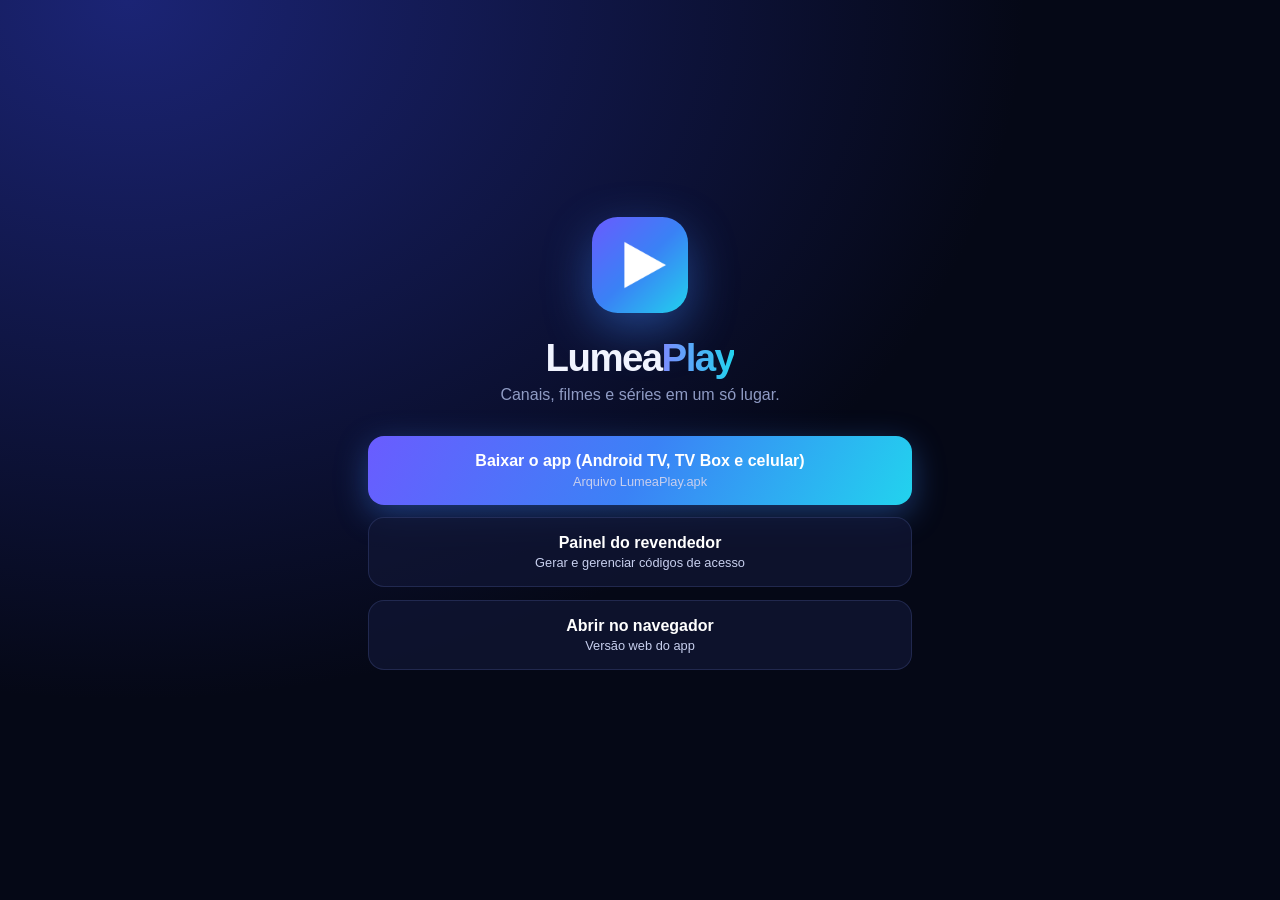
<file: web/index.html>
<!doctype html>
<html lang="pt-BR">
<head>
<meta charset="utf-8">
<meta name="viewport" content="width=device-width,initial-scale=1">
<title>LumeaPlay</title>
<link rel="icon" href="icon-512.png">
<style>
*{box-sizing:border-box;margin:0;padding:0}
body{font-family:Inter,"Segoe UI",Roboto,Arial,sans-serif;background:radial-gradient(ellipse at 10% 0%,#1b2475 0%,transparent 55%),#050816;color:#f1f4ff;min-height:100vh;display:grid;place-items:center;padding:1.5rem}
.w{max-width:34rem;width:100%;text-align:center}
img{width:6rem;height:6rem;border-radius:1.6rem;box-shadow:0 1rem 3rem rgba(59,130,246,.45)}
h1{font-size:2.4rem;letter-spacing:-.04em;margin:1.2rem 0 .4rem}h1 em{font-style:normal;background:linear-gradient(90deg,#7c8cff,#22d3ee);-webkit-background-clip:text;background-clip:text;color:transparent}
p{color:#8f9bc4;margin-bottom:2rem}
a{display:block;text-decoration:none;color:#fff;font-weight:700;padding:1rem 1.2rem;border-radius:1rem;margin-bottom:.8rem;background:rgba(16,22,52,.75);border:1px solid rgba(140,160,255,.16)}
a.p{background:linear-gradient(120deg,#6a5cff,#3b82f6 50%,#22d3ee);border:0;box-shadow:0 .6rem 2rem rgba(59,130,246,.4)}
small{display:block;font-weight:500;color:#c7cfee;font-size:.8rem;margin-top:.2rem}
</style>
</head>
<body>
<div class="w">
  <img src="icon-512.png" alt="">
  <h1>Lumea<em>Play</em></h1>
  <p>Canais, filmes e séries em um só lugar.</p>
  <a class="p" href="https://github.com/caslu1/lumeaplay/releases/latest/download/LumeaPlay.apk">Baixar o app (Android TV, TV Box e celular)<small>Arquivo LumeaPlay.apk</small></a>
  <a href="painel/">Painel do revendedor<small>Gerar e gerenciar códigos de acesso</small></a>
  <a href="tv/">Abrir no navegador<small>Versão web do app</small></a>
</div>
</body>
</html>
</file>
